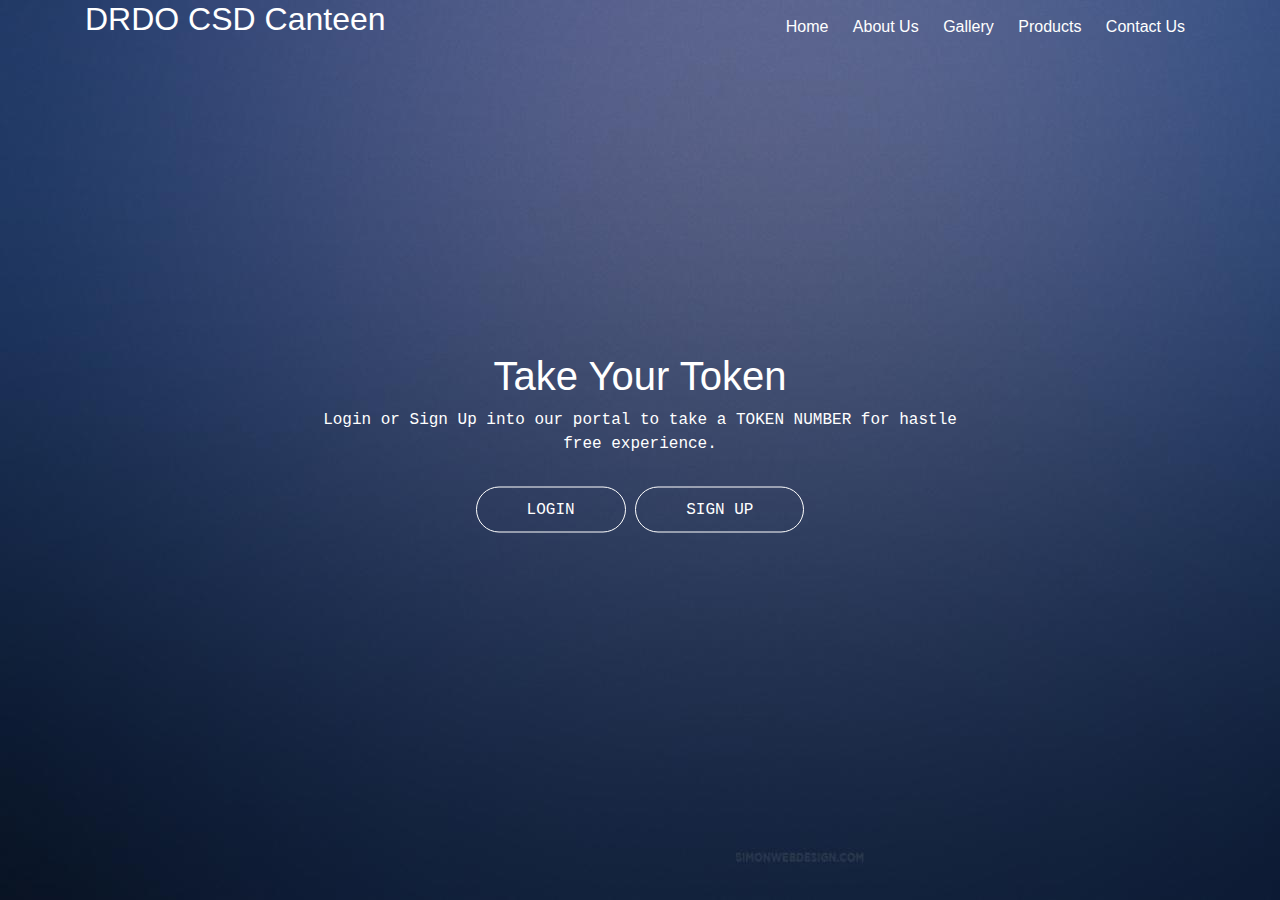
<file: index.html>
<!DOCTYPE html>
<html :lang="eng">
<head>
    <meta charset="UTF-8">
    <title>IndexPage</title>
    <meta name="viewport" content="width=device-width, initial-scale=1, shrink-to-fit=no">
    <link rel="stylesheet" href="https://stackpath.bootstrapcdn.com/font-awesome/4.7.0/css/font-awesome.min.css" integrity="sha384-wvfXpqpZZVQGK6TAh5PVlGOfQNHSoD2xbE+QkPxCAFlNEevoEH3Sl0sibVcOQVnN" crossorigin="anonymous">
    <link rel="stylesheet" href="bootstrap.css">
    <link rel="stylesheet" href="INDEXDESIGN.CSS">
</head>

<body>
    
    <div id="header">
        <div id="nav" class="container">
            <div class="row">
                <div class="col-md-4">
                    <h1 id="logo">DRDO CSD Canteen</h1>
                </div>
                <div class="col-md-8">
                    <ul id="menu" class="float-md-right">
                        <li><a href="">Home</a></li>
                        <li><a href="">About Us</a></li>
                        <li><a href="">Gallery</a></li>
                        <li><a href="">Products</a></li>
                        <li><a href="">Contact Us</a></li>
                    </ul>
                </div>
            </div>
        </div>
    </div>

    <div id="banner">
        <div class="container">
            <div class="banner-text">
                <div class="text area">
                    <h1>Take Your Token</h1>
                    <p>Login or Sign Up into our portal to take a TOKEN NUMBER for hastle free experience.</p>

                    <p class="banner-btn ">
                        <a href="login.html" class="active">Login</a>
                        <a href="signup.html">Sign Up</a>
                    </p>
                </div>
            </div>
        </div>
    </div>
</body>
</file>
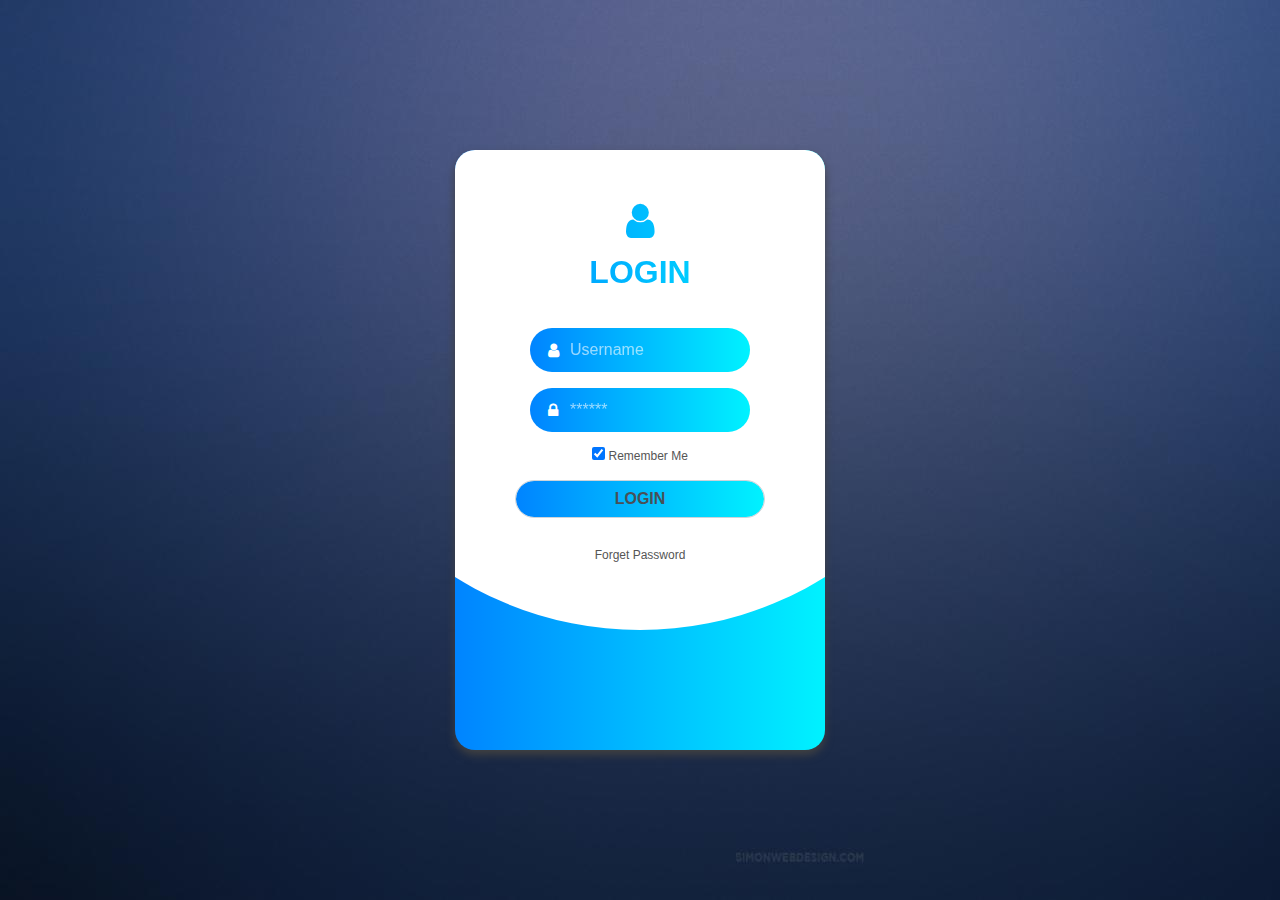
<file: login.html>
<!DOCTYPE html>
<html :lang="eng">
<head>
    <meta charset="UTF-8">
    <title>LOGIN</title>
    <meta name="viewport" content="width=device-width, initial-scale=1, shrink-to-fit=no">
    <link rel="stylesheet" href="https://stackpath.bootstrapcdn.com/font-awesome/4.7.0/css/font-awesome.min.css" integrity="sha384-wvfXpqpZZVQGK6TAh5PVlGOfQNHSoD2xbE+QkPxCAFlNEevoEH3Sl0sibVcOQVnN" crossorigin="anonymous">
    
    <link rel="stylesheet" href="https://maxcdn.bootstrapcdn.com/bootstrap/4.0.0/css/bootstrap.min.css" integrity="sha384-Gn5384xqQ1aoWXA+058RXPxPg6fy4IWvTNh0E263XmFcJlSAwiGgFAW/dAiS6JXm" crossorigin="anonymous">
    <link rel="stylesheet" href="logindesign.css">
</head>

<body>
    

    <div class="container">
        <div class="card">
            <div class="card-body">
                <div class="circle"></div>

                <header class="myHed text-center">
                    <i id="ss" class="fa fa-user" aria-hidden="true"></i>
                    <p>LOGIN</p>
                </header> 

                <form class="main-form text-center">
                    <div class="form-group my-0">
                        <label class="my-0">
                            <i id="ss1" class="fa fa-user" aria-hidden="true"></i>
                            <input type="text" class="myInput" placeholder="Username" id="username" required>
                        </label>
                    </div>
                    <div class="form-group my-0">
                        <label class="my-0">
                            <i id="ss1" class="fa fa-lock" aria-hidden="true"></i>
                            <input type="password" class="myInput" placeholder="******" id="password" required>
                        </label>
                    </div>
                    <label class="check_1">
                        <input type="checkbox" checked>
                        Remember Me
                    </label>
                    <div class="form-group">
                        <label>
                            <input type="button" class="form-control button" value="LOGIN">
                        </label>
                    </div>
                    <span class="check_1">Forget Password</span>
                </form>
            </div>
        </div>
    </div>
    <script src="https://code.jquery.com/jquery-3.2.1.slim.min.js" integrity="sha384-KJ3o2DKtIkvYIK3UENzmM7KCkRr/rE9/Qpg6aAZGJwFDMVNA/GpGFF93hXpG5KkN" crossorigin="anonymous"></script>
<script src="https://cdnjs.cloudflare.com/ajax/libs/popper.js/1.12.9/umd/popper.min.js" integrity="sha384-ApNbgh9B+Y1QKtv3Rn7W3mgPxhU9K/ScQsAP7hUibX39j7fakFPskvXusvfa0b4Q" crossorigin="anonymous"></script>
<script src="https://maxcdn.bootstrapcdn.com/bootstrap/4.0.0/js/bootstrap.min.js" integrity="sha384-JZR6Spejh4U02d8jOt6vLEHfe/JQGiRRSQQxSfFWpi1MquVdAyjUar5+76PVCmYl" crossorigin="anonymous"></script>
</body>
</file>
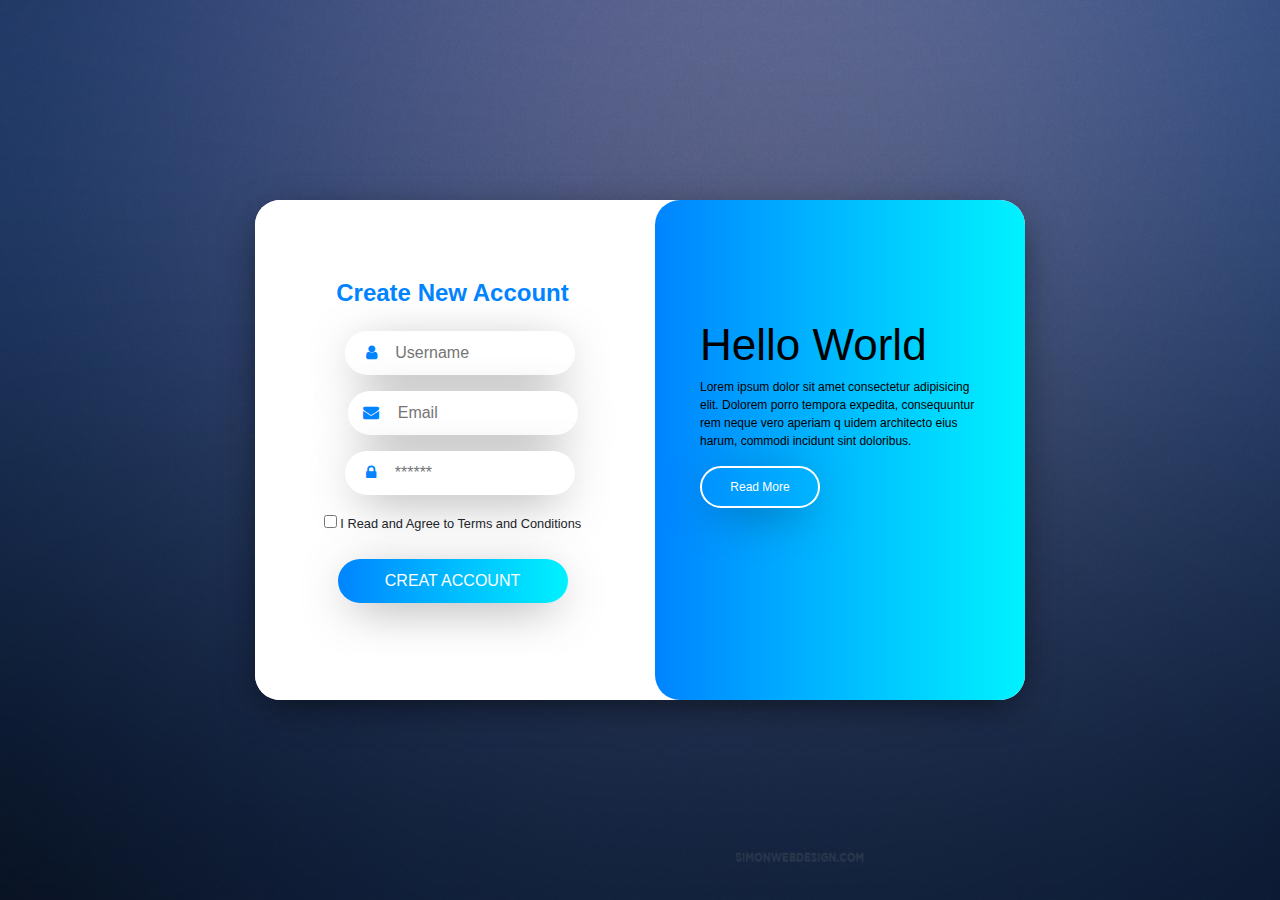
<file: signup.html>
<!DOCTYPE html>
<html :lang="eng">
<head>
    <meta charset="UTF-8">
    <title>LOGIN</title>
    <meta name="viewport" content="width=device-width, initial-scale=1, shrink-to-fit=no">
    <link rel="stylesheet" href="https://stackpath.bootstrapcdn.com/font-awesome/4.7.0/css/font-awesome.min.css" integrity="sha384-wvfXpqpZZVQGK6TAh5PVlGOfQNHSoD2xbE+QkPxCAFlNEevoEH3Sl0sibVcOQVnN" crossorigin="anonymous">
    
    <link rel="stylesheet" href="https://maxcdn.bootstrapcdn.com/bootstrap/4.0.0/css/bootstrap.min.css" integrity="sha384-Gn5384xqQ1aoWXA+058RXPxPg6fy4IWvTNh0E263XmFcJlSAwiGgFAW/dAiS6JXm" crossorigin="anonymous">
    <link rel="stylesheet" href="signupdesign.css">
</head>
<body>
    <div class="container">
        <div class="myCard">
            <div class="row">
                <div class="col-md-6">
                    <div class="myLeftCtn">

                        <form class="myForm text-center">
                            <header>Create New Account</header>
                            <div class="form-group">
                                <i class="fa fa-user" aria-hidden="true"></i>
                                <input class="myInput" type="text" placeholder="Username" id="username" required>
                            <div class="invalid-feedback">Please fill out this field.    
                            </div>
                            </div>

                            <div class="form-group">
                                <i class="fa fa-envelope" aria-hidden="true"></i>
                                <input class="myInput" placeholder="Email" type="text" id="email" required>
                            </div>

                            <div class="form-group">
                                <i id="ss1" class="fa fa-lock" aria-hidden="true"></i>
                                <input type="password" class="myInput" placeholder="******" required>
                        </div>

                            <div class="form-group">
                                <label>
                                    <input id="check_1" name="check_1" type="checkbox" 
                                    required><small>  I Read and Agree to Terms 
                                    and Conditions</small></input>
                                    <div class="invalid-feedback">You must check the box
                                    </div>
                                </label>
                            </div>

                           
                            
                            <input type="submit" class="butt" value="CREAT ACCOUNT">
                        </form>
                    </div>
                </div>

                <div class="col-md-6">
                    <div class="myRightCtn">
                        <div class="box"><header>Hello World</header>

                            <p>Lorem ipsum dolor sit amet consectetur adipisicing elit. 
                                Dolorem porro tempora expedita, consequuntur rem neque vero aperiam q
                                uidem architecto eius harum, commodi incidunt sint doloribus.</p>

                                <input type="button" class="butt_out" value="Read More"/> 
                        </div>
                    </div>
                </div>
            </div>
        </div>
    </div>
    
    
    
    
    
    
    <script src="https://code.jquery.com/jquery-3.2.1.slim.min.js" integrity="sha384-KJ3o2DKtIkvYIK3UENzmM7KCkRr/rE9/Qpg6aAZGJwFDMVNA/GpGFF93hXpG5KkN" crossorigin="anonymous"></script>
    <script src="https://cdnjs.cloudflare.com/ajax/libs/popper.js/1.12.9/umd/popper.min.js" integrity="sha384-ApNbgh9B+Y1QKtv3Rn7W3mgPxhU9K/ScQsAP7hUibX39j7fakFPskvXusvfa0b4Q" crossorigin="anonymous"></script>
    <script src="https://maxcdn.bootstrapcdn.com/bootstrap/4.0.0/js/bootstrap.min.js" integrity="sha384-JZR6Spejh4U02d8jOt6vLEHfe/JQGiRRSQQxSfFWpi1MquVdAyjUar5+76PVCmYl" crossorigin="anonymous"></script>
</body>
</file>
<file: INDEXDESIGN.CSS>
#logo{
    font-size: 2rem;
    
}

h1{
    color: #fff;
}

#menu{
    list-style: none;
    margin: 0;
    padding: 0;
}

#menu li{
    display: inline-block;
}

#menu li a{
    color: #fff;
    padding: 15px 10px;
    display: block;
    text-decoration: none;
}

#menu li a:hover{
    background: #130f40;
}

.header{
    background-color: blue;
    border-radius: 30px  ;
}

body{
    background-image: url(img1.jpg);

}

.banner-text{
    position: absolute;
    top: 50%;
    left: 50%;
    transform: translate(-50%, -50%);
    text-align: center;
}
.banner-text p{
    font-family: 'Courier New', Courier, monospace;
    color: #fff;
}

.banner-btn a{
    border: 1px solid #fff;
    border-radius: 50px;
    text-transform: uppercase;
    text-decoration: none;
    padding: 10px 50px;
    display: inline-block;
    margin-top: 15px;
    color: #fff;
}
.banner-btn a:hover{

    background: #fed136;
    border-color: #fed136;
    color: #000;
}
</file>
<file: logindesign.css>
*{
    margin: 0;
    padding: 0;
    box-sizing: border-box;
}

body{
    background: #fff;
    font-family: Verdana, Geneva, Tahoma, sans-serif;
    min-height: 100vh;
    display: flex;
    align-items: center;
    justify-content: center;
    background-image: url(img1.jpg);
}
.container{
    max-width: 400px;
    border-radius: 20px;
}
.card{
    border-radius: 20px;
    height: 600px;
    background-image: linear-gradient(to right, #0084ff, #00f2ff);
    border: none;
    overflow: hidden;
    box-shadow: 0 5px 8px #414141;
    z-index: 0;
    box-sizing: border-box;
}
.circle{
    position: absolute;
    bottom: -230px;
    left: 50%;
    transform: translate(-50%, -50%);
    background: #fff;
    clip-path: circle(50%);
    height: 700px;
    width: 700px;
    z-index: -1;
    overflow: hidden;
}
.myHed{
    margin-top: 30px;
    font-size: 32px;
    margin-bottom: 10px;
    font-weight: 700;
    background-image: linear-gradient(to right, #0084ff, #00f2ff);
    color: transparent;
    -webkit-background-clip: text;
    background-clip: text;
}
#ss{
    font-size: 40px;
}
#ss1{
    position: relative;
    display: block;
    left: -87px;
    top: 30px;
    color: rgb(85,85, 85);
    color: #fff;

}
.button{
    width: 250px;
    border-radius: 25px;
    background-image: linear-gradient(to right, #0084ff, #00f2ff);
    font-weight: 700;
    cursor: pointer;
}
.myInput{
    width: 220px;
    padding: 10px;
    padding-left: 40px;
    border-radius: 25px;
    background-image: linear-gradient(to right, #0084ff, #00f2ff);
    color: #fff;
    border: none;
    display: block;
}
.myInput::placeholder{
    color: #fff;
    opacity: 0.6;

}
.myInput:focus{
    border: none;
    outline: none;
}
.check_1{
    font-weight: 500;
    color: rgb(85, 85, 85);
    font-size: 12px;
    margin: 15px auto;
    cursor: pointer;
}
@media (max-width: 768px){
    .container{
        max-width: 100%;
    }
}
</file>
<file: signupdesign.css>
*{
    margin: 0;
    padding: 0;
    box-sizing: border-box;
}
body{
    background-image: url(img1.jpg);

}
.container{
    position: absolute;
    max-width: 800px;
    height: 500px;
    margin: auto;
    top: 50%;
    left: 50%;
    transform: translate(-50%, -50%);
}
.myRightCtn{
    position: relative;
    background-image: linear-gradient(to right, #0084ff, #00f2ff);
    border-radius: 25px;
    height: 100%;
    padding: 25px;
    color: black;   
    font-size: 12px;
    display: flex;
    justify-content: center;
    align-items: center;
}
.myLeftCtn{
    position: relative;
    background: #ffff;
    border-radius: 25px;
    height: 100%;
    padding: 25px;
    padding-left: 50px;
}
.myLeftCtn header{
    color: #0084ff;
    font-size: 24px;
    font-weight: 700;
    margin-bottom: 20px;
}
.row{   
    height: 100%;
}
.myCard{
    position: relative;
    background: #fff;
    height: 100%;
    border-radius: 25px;
    -webkit-box-shadow:0px 10px 40px -10px rgba(0,0,0,0.7);
    -moz-box-shadow: 0px 10px 40px -10px rgba(0,0,0,0.7);
    box-shadow: 0px 10px 40px -10px rgba(0,0,0,0.7);
}
.myRightCtn header{
    color: black;
    font-size: 44px;
}
.box{
    position: relative;
    margin: 20px;
    margin-bottom: 100px;
}
.myLeftCtn .myInput{
    width: 230px;
    border-radius: 25px ;
    padding: 10px;
    padding-left: 50px;
    border: none;
    -webkit-box-shadow: 0px 10px 49px -14px rgba(0,0,0,0.7);
    -moz-box-shadow: 0px 10px 49px -14px rgba(0,0,0,0.7);
    box-shadow: 0px 10px 49px -14px rgba(0, 0, 0, 0.7);
}
.myLeftCtn .myInput:focus{
    outline: none;
}
.myForm{
    position: relative;
    margin-top: 50px;
}
.myLeftCtn .butt{
    background: linear-gradient(to right, #0084ff, #00f2ff);
    color: #fff;
    width: 230px;
    border: none;
    border-radius: 25px;
    padding: 10px;
    -webkit-box-shadow: 0px 10px 49px -14px rgba(0,0,0,0.7);
    -moz-box-shadow: 0px 10px 49px -14px rgba(0,0,0,0.7);
    box-shadow: 0px 10px 49px -14px rgba(0, 0, 0, 0.7);

}
.myLeftCtn .butt:hover{
    background: linear-gradient(45deg, #0084ff, #00f2ff);;
}
.myLeftCtn .butt:focus{
    outline: none;
}
.myLeftCtn .fa{
    position: relative;
    color: #0084ff;
    left: 36px;
}
.butt_out{
    background: transparent;
    color: #fff;
    width: 120px;
    border: 2px solid #fff;
    border-radius: 25px;
    padding: 10px;
    -webkit-box-shadow: 0px 10px 49px -14px rgba(0,0,0,0.7);
    -moz-box-shadow: 0px 10px 49px -14px rgba(0,0,0,0.7);
    box-shadow: 0px 10px 49px -14px rgba(0, 0, 0, 0.7);

}
.butt_out:hover{
    border: 2px solid #eecbff;

}
.butt_out:focus{
    outline: none;
}
</file>
